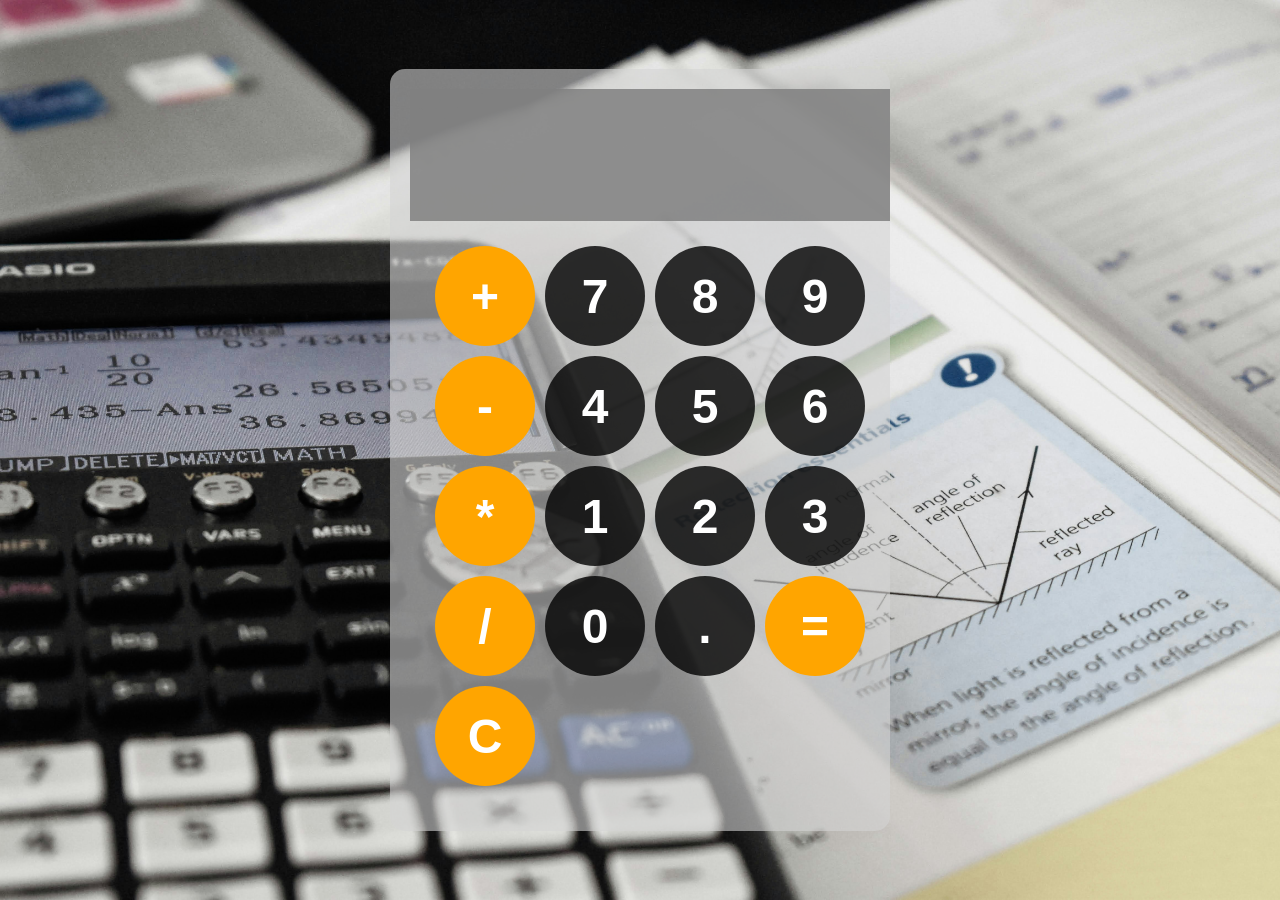
<file: Calculator MiniProject/index.html>
<!DOCTYPE html>
<html lang="en">
<head>
    <title>Calculator</title>
    <link rel="stylesheet" href="style.css">
</head>
<body>
    <div id="calculator">
        <input id="display" readonly>
        <div id="keys">
            <button onclick="appendToDisplay('+')" class="operator">+</button>
            <button onclick="appendToDisplay('7')">7</button>
            <button onclick="appendToDisplay('8')">8</button>
            <button onclick="appendToDisplay('9')">9</button>
            <button onclick="appendToDisplay('-')" class="operator">-</button>
            <button onclick="appendToDisplay('4')">4</button>
            <button onclick="appendToDisplay('5')">5</button>
            <button onclick="appendToDisplay('6')">6</button>
            <button onclick="appendToDisplay('*')" class="operator">*</button>
            <button onclick="appendToDisplay('1')">1</button>
            <button onclick="appendToDisplay('2')">2</button>
            <button onclick="appendToDisplay('3')">3</button>
            <button onclick="appendToDisplay('/')" class="operator">/</button>
            <button onclick="appendToDisplay('0')">0</button>            
            <button onclick="appendToDisplay('.')">.</button>            
            <button onclick="result()" class="operator">=</button>
            <button onclick="clearDisplay()" class="operator">C</button>
        </div>
    </div>
    <script src="script.js"></script>
</body>
</html>
</file>
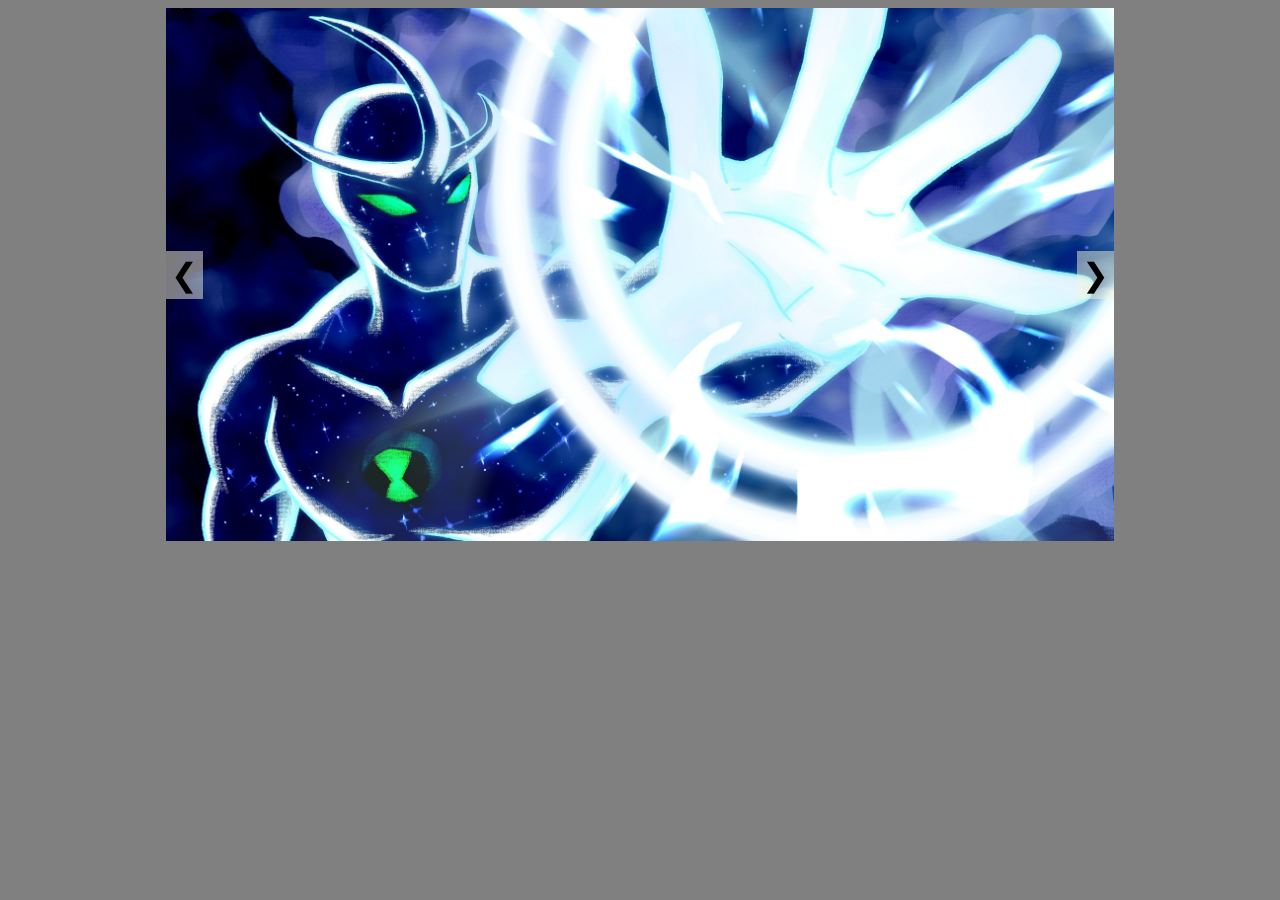
<file: ImgSlider MiniProject/index.html>
<!DOCTYPE html>
<html lang="en">
<head>
    <meta charset="UTF-8">
    <meta name="viewport" content="width=device-width, initial-scale=1.0">
    <title>Kathar</title>
    <link rel="stylesheet" href="style.css">
</head>
<body bgcolor="grey">
    <div class="slider">
        <div class="slides">
            <img class="slide" src="./Wallpaper Collection/Aliean X.png" alt="Aliean X">
            <img class="slide" src="./Wallpaper Collection/black-panther-the-invincible-avenger-tb-3840x2160.jpg" alt="Black Panther">
            <img class="slide" src="./Wallpaper Collection/Feed Back.png" alt="Feed Back">
            <img class="slide" src="./Wallpaper Collection/Moon Knight 1.jpg" alt="Moon Knight">
            <img class="slide" src="./Wallpaper Collection/Moon Knight 2.jpg" alt="Moon Knight">
            <img class="slide" src="./Wallpaper Collection/ultra-instinct-goku.jpg" alt="Goku">
            <img class="slide" src="./Wallpaper Collection/Venom 1.jpg" alt="Venom">
            <img class="slide" src="./Wallpaper Collection/Venom 2.jpg" alt="Venom">
            <img class="slide" src="./Wallpaper Collection/Venom 3.jpg" alt="Venom">
        </div>
        <button class="prev" onclick="prevSlide()">&#10094</button>
        <button class="next" onclick="nextSlide()">&#10095</button>
    </div>
    <script src="script.js"></script>
</body>
</html>
</file>
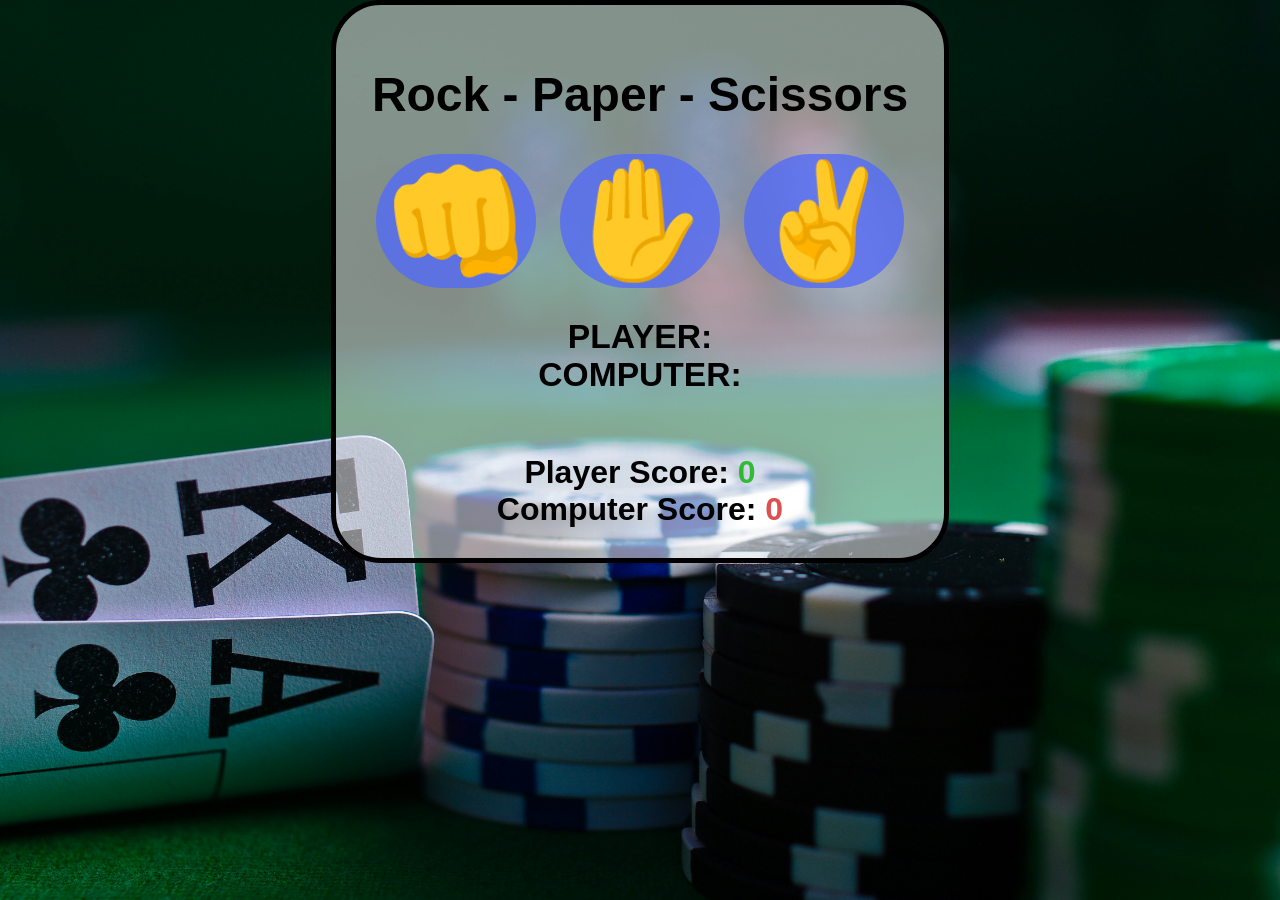
<file: Rock-Paper-Scissors MiniProject/index.html>
<!DOCTYPE html>
<html lang="en">
<head>
    <title>Rock-Paper-Scissor</title>
    <link rel="stylesheet" href="style.css">
</head>
<body>
    <div id="container">
        <h1>Rock - Paper - Scissors</h1>

        <div class="choices">
            <button onclick="playGame('rock')">👊</button>
            <button onclick="playGame('paper')">✋</button>
            <button onclick="playGame('scissors')">✌️</button>
        </div>

        <div id="playerDisplay">PLAYER: </div>
        <div id="computerDisplay">COMPUTER: </div>
        <div id="resultDisplay"></div>

        <div class="scoreDisplay">Player Score:
            <span id="playerScoreDisplay">0</span>
        </div>
        <div class="scoreDisplay">Computer Score:
            <span id="computerScoreDisplay">0</span>
        </div>
    </div>
    <script src="script.js"></script>
</body>
</html>
</file>
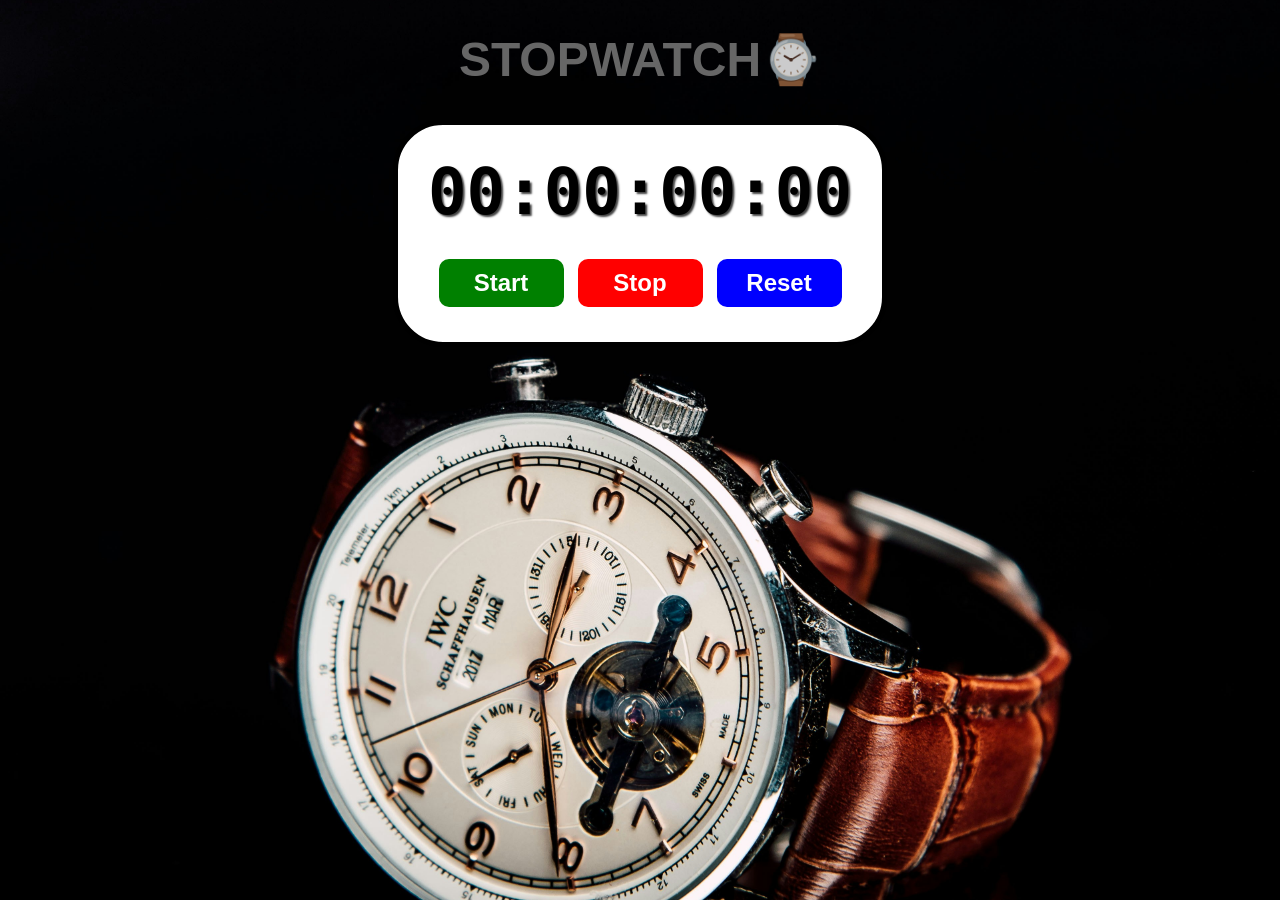
<file: Stopwatch MiniProject/index.html>
<!DOCTYPE html>
<html lang="en">
<head>
    <title>Stop-Watch</title>
    <link rel="stylesheet" href="style.css">
</head>
<body>
    <h1 id="myh1">STOPWATCH⌚</h1>
    <div id="container">
        <div id="display">
            00:00:00:00
        </div>
        <div id="controls">
            <button id="startBtn" onclick="start()">Start</button>
            <button id="stopBtn" onclick="stop()">Stop</button>
            <button id="resetBtn" onclick="reset()">Reset</button>
        </div>
    </div>
    <script src="script.js"></script>
</body>
</html>
</file>
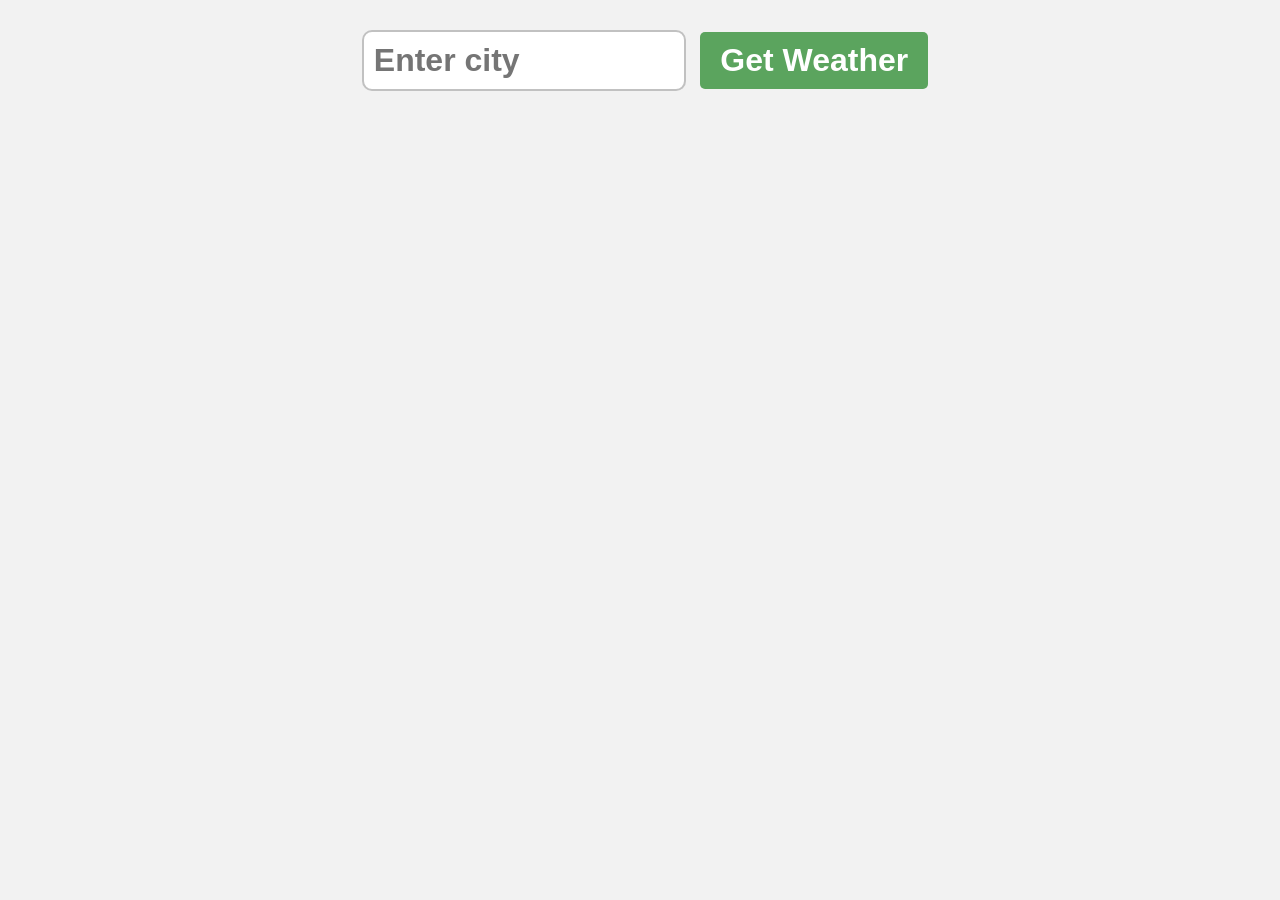
<file: Weather Application/index.html>
<!DOCTYPE html>
<html lang="en">
<head>
    <meta charset="UTF-8">
    <meta name="viewport" content="width=device-width, initial-scale=1.0">
    <title>Weather Application</title>
    <link rel="stylesheet" href="style.css">
</head>
<body>
    <form class="weatherForm">
        <input type="text" class="cityInput" placeholder="Enter city">
        <button type="submit">Get Weather</button>
    </form>
    <div class="card"  style="display: none;">
    </div>  
    <script src="script.js"></script>
</body>
</html>
</file>
<file: Calculator MiniProject/style.css>
body{
    margin: 0;
    display: flex;
    justify-content: center;
    align-items: center;
    height : 100vh;
    background-image: url(Calci.jpg);
    background-position: center;
    background-repeat: none;
    background-size : cover;
    background-attachment: fixed;
}
button{
    width: 100px;
    height: 100px;
    border-radius: 50px;
    border: none;
    background-color: hsla(0, 0%, 0%, 0.80);
    color: white;
    font-size: 3rem;
    font-weight: bold;
    cursor: pointer;
}
button:hover{
    background-color: hsla(0, 0%, 0%, 0.90);
}
button:active{
    background-color: hsla(0, 0%, 0%, 1);
}
#keys
{
    display: grid;
    grid-template-columns: repeat(4, 1fr);
    gap: 10px;
    padding: 25px;
}
#calculator{
    width: 100%;
    font-family: Arial, sans-serif;
    background-color: hsla(0, 0%, 83%, 0.589);
    border-radius: 15px;
    max-width: 500px;
    overflow: hidden;
    margin: 50 auto;
    box-sizing: border-box;
    padding: 20px;
}

#display{
    width: 100%;
    padding:20px;
    font-size: 5rem;
    text-align: left;
    border: none;
    background-color: rgba(128, 128, 128, 0.849);
    color: white;
}
.operator{
    background-color: orange;
}
.operator:hover{
    background-color: rgba(255, 166, 0, 0.781);
}
.operator:active{
    background-color: rgba(255, 166, 0, 0.85);
}
</file>
<file: ImgSlider MiniProject/style.css>
.slider{
    position: relative;
    width: 75%;
    margin : auto;
    overflow: hidden;
}

.slides img{
    width: 100%;
    display: none;
}

img.displaySlide{
    display: block;
    animation-name: fade;
    animation-duration: 2.5s;
}

.slider button{
    position: absolute;
    top: 50%;
    transform: translateY(-50%);
    font-size: 2rem;
    padding: 5px 5px;
    background-color: rgba(245, 245, 220, 0.5);
    color: black;
    border: none;
    cursor: pointer;
}

.prev{
    left: 0;
}
.next{
    right: 0;
}

@keyframes fade {
    from {opacity: .5}
    to {opacity: 1}
}
</file>
<file: Rock-Paper-Scissors MiniProject/style.css>
body{
    font-family: Arial, sans-serif;
    font-weight: bold;
    margin: 0;
    display: flex;
    flex-direction: column;
    align-items: center;
    background-image: url("casino.jpg");
    background-position: center;
    background-repeat: none;
    background-size: cover;
    background-attachment: fixed;
}
#container{
    display: flex;
    flex-direction: column;
    align-items: center;
    padding: 30px;
    border: 5px solid;
    border-radius: 50px;
    background-color: rgba(255, 255, 255, 0.514);
}
h1{
    font-size: 3rem;
    color: black;
    font-weight: bold;
}
.choices{
    margin-bottom: 30px;
}
.choices button{
    font-size: 7rem;
    min-width: 160px;
    margin: 0 10px;
    border: none;
    border-radius: 250px;
    background-color: rgba(85, 109, 245, 0.822);
    cursor: pointer;
    transition: background-color 0.5s ease;
}
.choices button:hover{
    background-color: rgba(85, 109, 245, 0.6);
}
#playerDisplay, #computerDisplay{
    font-size: 2.1rem;
}
#resultDisplay{
    font-size: 4rem;
    margin: 30px 0;
}
.greenText, #playerScoreDisplay{
    color: hsla(120, 92%, 36%, 0.788);
}
.redText, #computerScoreDisplay{
    color: rgba(209, 11, 11, 0.719);
}

.scoreDisplay{
    font-size: 2rem;
}
</file>
<file: Stopwatch MiniProject/style.css>
body{
    margin : 0;
    display : flex;
    flex-direction: column;
    align-items: center;
    background-color: rgba(128, 128, 128, 0.849);
    background-image: url(watch.jpg);
    background-position: center;
    background-repeat: none;
    background-size : cover;
    background-attachment: fixed;
}

#myh1{
    font-size: 3rem;
    font-family: Arial, sans-serif;
    color: hsla(0, 0%, 50%, 0.795);
}

#container{
    display: flex;
    flex-direction: column;
    align-items: center;
    padding: 30px;
    border: 5px solid;
    border-radius: 50px;
    background-color: white;
}

#display{
    font-size: 4rem;
    font-family: monospace;
    font-weight: bold;
    color:hsl(0,0,30);
    text-shadow: 2px 2px 2px hsla(0, 0%, 0%, 0.75);
    margin-bottom : 25px;
}

#controls button{
    font-size: 1.5rem;
    font-weight: bold;
    padding: 10px 20px;
    margin: 5px;
    min-width: 125px;
    border: none;
    border-radius: 10px;
    cursor: pointer;
    color : white;
    transition: background-color 0.5s ease;
}

#startBtn{
    background-color: Green;
}
#startBtn:hover{
    background-color: rgba(0, 128, 0, 0.863);
}
#stopBtn{
    background-color: red;
}
#stopBtn:hover{
    background-color: rgba(255, 38, 0, 0.884);
}
#resetBtn{
    background-color: blue;
}
#resetBtn:hover{
    background-color: rgba(4, 4, 180, 0.918);
}
</file>
<file: Weather Application/style.css>
body{
    font-family: Arial,  sans-serif;
    background-color: hsl(0, 0%, 95%);
    margin: 0;
    display: flex;
    flex-direction: column;
    align-items: center;
}
.weatherForm{
    margin: 20px;
}
.cityInput{
    padding: 10px;
    font-size: 2rem;
    font-weight: bold;
    border: 2px solid hsla(0, 0%, 20%, 0.3);
    border-radius: 10px;
    margin: 10px;
    width: 300px;
}
button[type="submit"]{
    padding: 10px 20px;
    font-weight: bold;
    font-size: 2rem;
    background-color: hsl(123, 29%, 50%);
    color: white;
    border: none;
    border-radius: 5px;
    cursor: pointer;
}
button[type="submit"]:hover{
    background-color: hsl(123, 29%, 40%);
}
.card{
    background: linear-gradient(180deg,hsl(212, 100%, 75%),hsl(40, 100%, 75%));
    padding: 50px;
    border-radius: 10px;
    box-shadow: 2px 2px 5px hsla(0, 0%, 0%, 0.5);
    min-width: 300px;
    display: flex;
    flex-direction: column;
    align-items: center; 
}
h1{
    font-size: 3.5rem;
    margin-top: 0;
    margin-bottom: 25px;
}
p{
    font-size: 1.5rem;
    margin: 5px 0;
}
.cityDisplay, .tempDisplay{
    font-size: 3.5rem;
    font-weight: bold;
    color: hsla(0, 0%, 0%, 75%);
    margin-bottom: 25px;
}
.humidityDisplay{
    font-weight: bold;
    margin-bottom: 25px;
}
.descDisplay{
    font-style: italic;
    font-weight: bold;
    font-size: 2rem;
}
.weatherEmoji{
    margin: 0;
    font-size: 7.5rem;
}
.errorDisplay{
    font-size: 2.5rem;
    font-weight: bold;
    color: hsla(0, 0%, 0%, 0.75);
}
</file>
